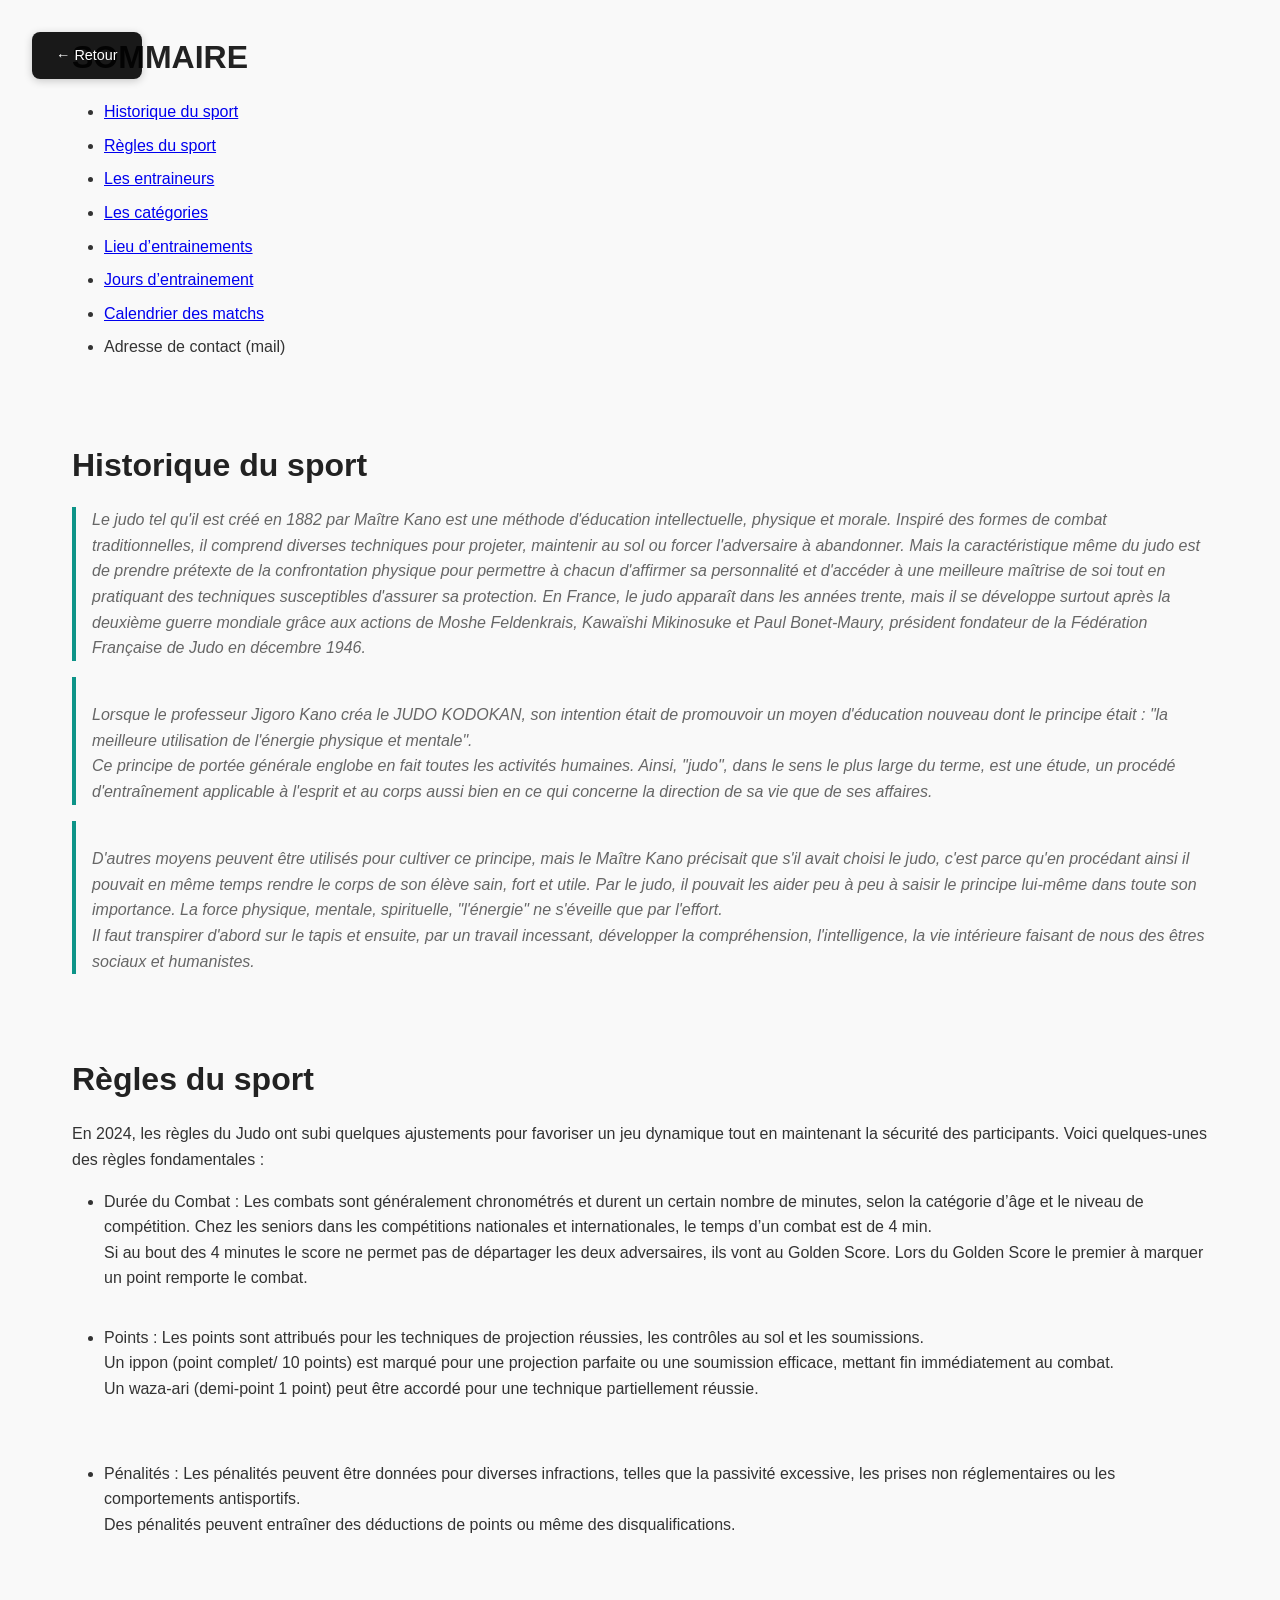
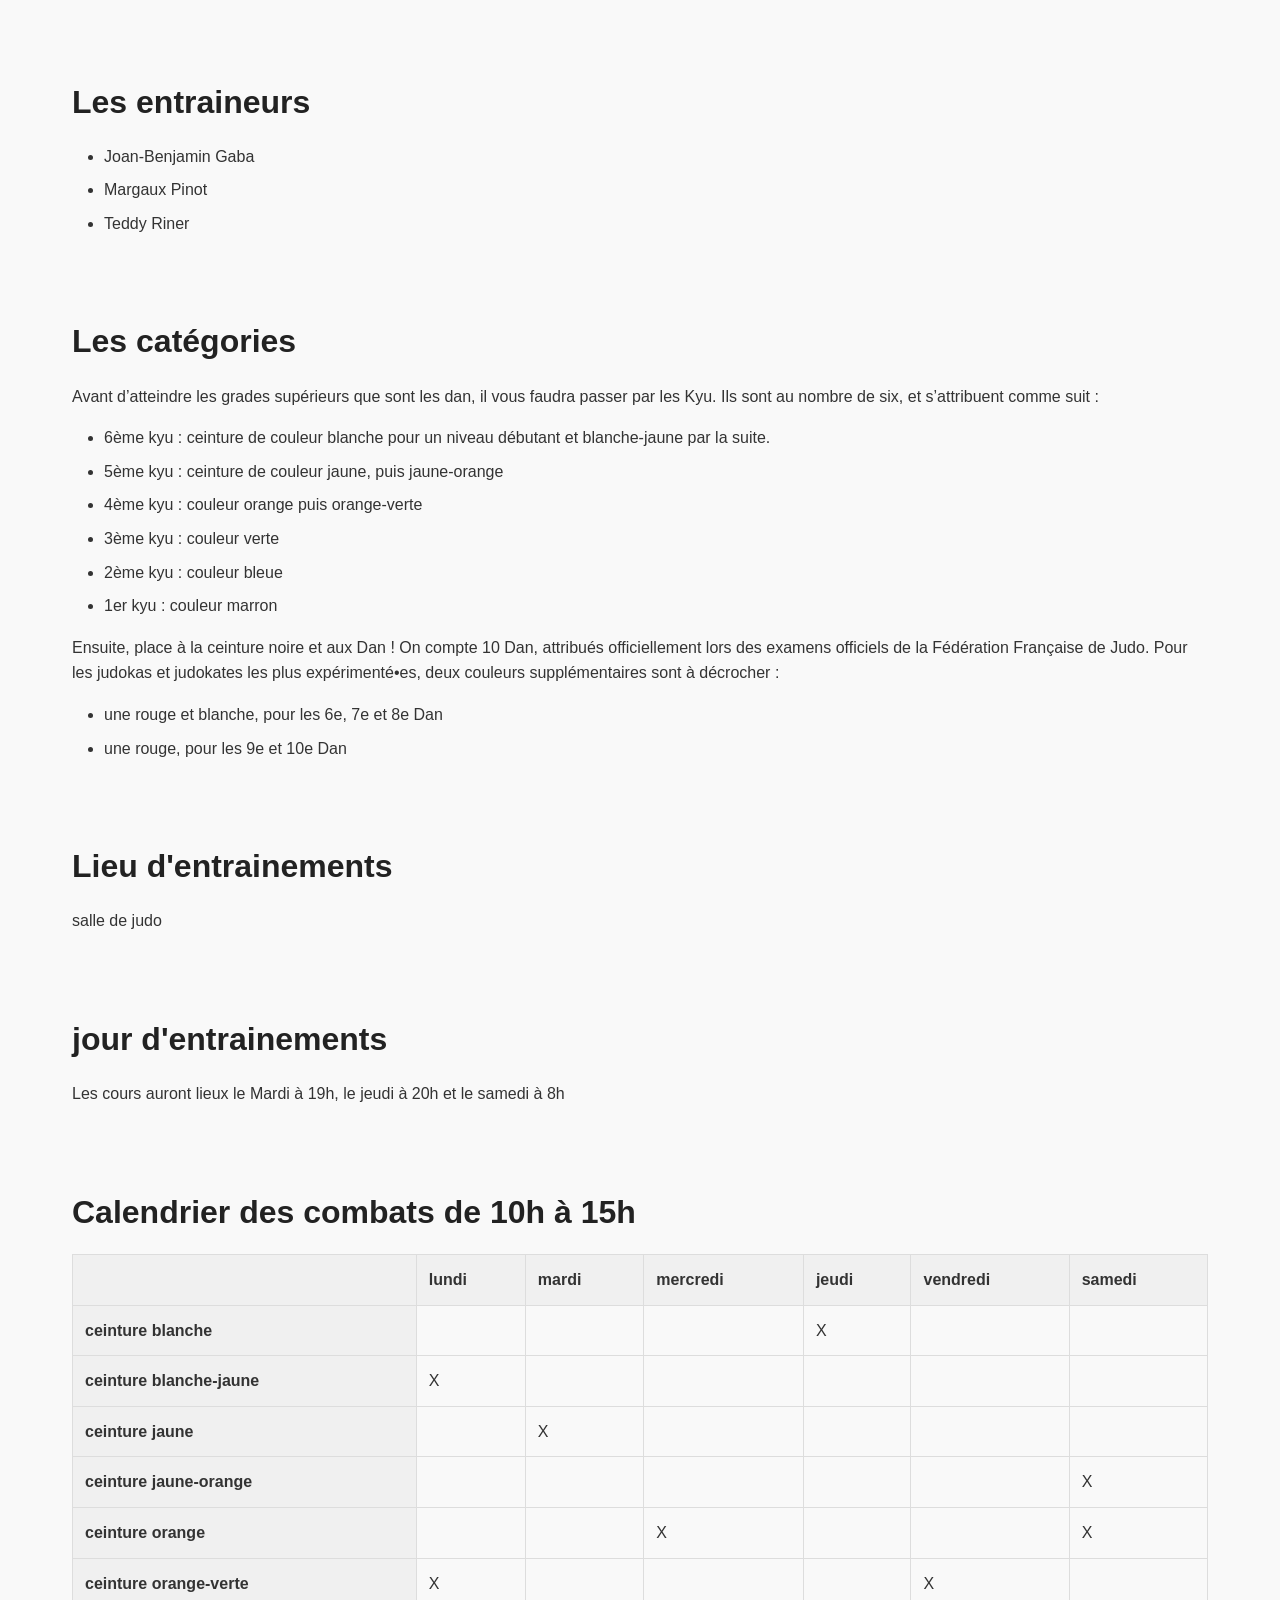
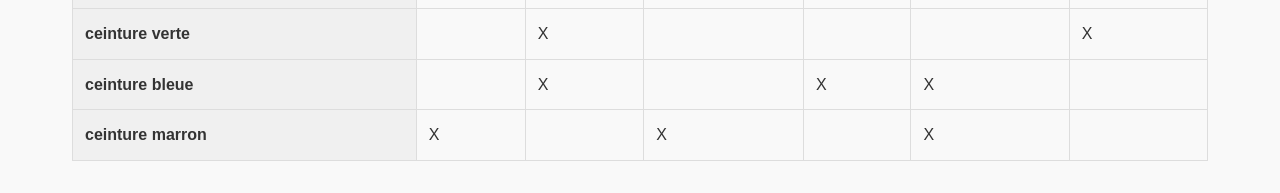
<file: m2l.html>
<!DOCTYPE html>
<html lang="fr">

<head>
  <meta charset="UTF-8">
  <meta name="viewport" content="width=device-width, initial-scale=1.0">
  <title>Judo</title>
  <link rel="stylesheet" href="css/main.css">
</head>

<body>
  <div id="overlay" class="overlay" onclick="window.location.href='index.html'"></div>
  <section id="sommaire">
    <h1>SOMMAIRE</h1>
    <ul>

      <li><a href="#Historique">Historique du sport</a></li>
      <li><a href="#Règles">Règles du sport</a></li>
      <li><a href="#Les entraineurs">Les entraineurs</a></li>
      <li><a href="#cat">Les catégories</a></li>
      <li><a href="#lieu">Lieu d’entrainements</a></li>
      <li><a href="#entrainement">Jours d’entrainement</a></li>
      <li><a href="#calendrier">Calendrier des matchs</a></li>
      <li>Adresse de contact (mail)</li>
  </section>
  <section id="Historique">
    <h1>Historique du sport</h1>
    <blockquote>
      <p>Le judo tel qu'il est créé en 1882 par Maître Kano est une méthode d'éducation intellectuelle, physique et
        morale.
        Inspiré des formes de combat traditionnelles, il comprend diverses techniques pour projeter, maintenir au sol ou
        forcer l'adversaire à abandonner.
        Mais la caractéristique même du judo est de prendre prétexte de la confrontation physique pour permettre à
        chacun d'affirmer sa personnalité et d'accéder à une meilleure maîtrise de soi tout en pratiquant des techniques
        susceptibles d'assurer sa protection.
        En France, le judo apparaît dans les années trente, mais il se développe surtout après la deuxième guerre
        mondiale grâce aux actions de Moshe Feldenkrais, Kawaïshi Mikinosuke et Paul Bonet-Maury, président fondateur de
        la Fédération Française de Judo en décembre 1946.
    </blockquote>
    <BLOCKQUOTE>
      <br>Lorsque le professeur Jigoro Kano créa le JUDO KODOKAN, son intention était de promouvoir un moyen d'éducation
      nouveau dont le principe était : "la meilleure utilisation de l'énergie physique et mentale".</br>
      Ce principe de portée générale englobe en fait toutes les activités humaines. Ainsi, "judo", dans le sens le plus
      large du terme, est une étude, un procédé d'entraînement applicable à l'esprit et au corps aussi bien en ce qui
      concerne la direction de sa vie que de ses affaires.
    </BLOCKQUOTE>
    <blockquote>
      <br>D'autres moyens peuvent être utilisés pour cultiver ce principe, mais le Maître Kano précisait que s'il avait
      choisi le judo, c'est parce qu'en procédant ainsi il pouvait en même temps rendre le corps de son élève sain, fort
      et utile. Par le judo, il pouvait les aider peu à peu à saisir le principe lui-même dans toute son importance. La
      force physique, mentale, spirituelle, "l'énergie" ne s'éveille que par l'effort. </br>
      Il faut transpirer d'abord sur le tapis et ensuite, par un travail incessant, développer la compréhension,
      l'intelligence, la vie intérieure faisant de nous des êtres sociaux et humanistes.</p>
    </blockquote>
  </section>
  <section id="Règles">
    <h1>Règles du sport</h1>
    <p>En 2024, les règles du Judo ont subi quelques ajustements pour favoriser un jeu dynamique tout en maintenant la
      sécurité des participants. Voici quelques-unes des règles fondamentales :</p>
    <ul>
      <li>Durée du Combat : Les combats sont généralement chronométrés et durent un certain nombre de minutes, selon la
        catégorie d’âge et le niveau de compétition. Chez les seniors dans les compétitions nationales et
        internationales, le temps d’un combat est de 4 min.
        <br> Si au bout des 4 minutes le score ne permet pas de départager les deux adversaires, ils vont au Golden
        Score. Lors du Golden Score le premier à marquer un point remporte le combat.</br>
      </li>
      <br>
      <li>Points : Les points sont attribués pour les techniques de projection réussies, les contrôles au sol et les
        soumissions. <br>Un ippon (point complet/ 10 points) est marqué pour une projection parfaite ou une soumission
        efficace, mettant fin immédiatement au combat.</br>Un waza-ari (demi-point 1 point) peut être accordé pour une
        technique partiellement réussie.</li></br>
      <br>
      <li>Pénalités : Les pénalités peuvent être données pour diverses infractions, telles que la passivité excessive,
        les prises non réglementaires ou les comportements antisportifs.<br> Des pénalités peuvent entraîner des
        déductions de points ou même des disqualifications.</li></br></br>
    </ul>
  </section>
  <section id="Les entraineurs">
    <h1>Les entraineurs</h1>
    <ul>
      <li>Joan-Benjamin Gaba</li>
      <li>Margaux Pinot</li>
      <li>Teddy Riner</li>

    </ul>
  </section>
  <section id="cat">
    <h1>Les catégories</h1>
    <p>Avant d’atteindre les grades supérieurs que sont les dan, il vous faudra passer par les Kyu. Ils sont au nombre
      de six, et s’attribuent comme suit :</p>
    <ul>
      <li>6ème kyu : ceinture de couleur blanche pour un niveau débutant et blanche-jaune par la suite.</li>
      <li>5ème kyu : ceinture de couleur jaune, puis jaune-orange</li>
      <li>4ème kyu : couleur orange puis orange-verte</li>
      <li>3ème kyu : couleur verte</li>
      <li>2ème kyu : couleur bleue</li>
      <li>1er kyu : couleur marron</li>
    </ul>
    <p>Ensuite, place à la ceinture noire et aux Dan ! On compte 10 Dan, attribués officiellement lors des examens
      officiels de la Fédération Française de Judo. Pour les judokas et judokates les plus expérimenté•es, deux couleurs
      supplémentaires sont à décrocher :</p>
    <ul>
      <li>une rouge et blanche, pour les 6e, 7e et 8e Dan</li>
      <li>une rouge, pour les 9e et 10e Dan</li>
    </ul>
  </section>
  <section id="lieu">
    <h1>Lieu d'entrainements</h1>
    <p>salle de judo</p>
  </section>
  <section id="entrainement">
    <h1>jour d'entrainements</h1>
    <p>Les cours auront lieux le Mardi à 19h, le jeudi à 20h et le samedi à 8h</p>
  </section>
  <section id="calendrier">
    <h1>Calendrier des combats de 10h à 15h</h1>
    <table>
      <thead>
        <tr>
          <th></th>
          <th>lundi</th>
          <th>mardi</th>
          <th>mercredi</th>
          <th>jeudi</th>
          <th>vendredi</th>
          <th>samedi</th>
        </tr>
      </thead>
      <tbody>

        <tr>
          <th>ceinture blanche</th>
          <td></td>
          <td>
          <td>
          <td>X</td>
          <td></td>
          <td></td>
        </tr>

        <tr>
          <th>ceinture blanche-jaune</th>
          <td>X</td>
          <td></td>
          <td></td>
          <td></td>
          <td></td>
          <td></td>
        </tr>

        <tr>
          <th>ceinture jaune</th>
          <td></td>
          <td>X
          <td>
          <td></td>
          <td></td>
          <td></td>
        </tr>

        <tr>
          <th>ceinture jaune-orange</th>
          <td></td>
          <td>
          <td>
          <td></td>
          <td></td>
          <td>X</td>
        </tr>

        <tr>
          <th>ceinture orange</th>
          <td></td>
          <td></td>
          <td>X</td>
          <td></td>
          <td></td>
          <td>X</td>
        </tr>

        <tr>
          <th>ceinture orange-verte</th>
          <td>X</td>
          <td></td>
          <td></td>
          <td></td>
          <td>X</td>
          <td></td>
        </tr>

        <tr>
          <th>ceinture verte</th>
          <td></td>
          <td>X</td>
          <td></td>
          <td></td>
          <td></td>
          <td>X</td>
        </tr>


        <tr>
          <th>ceinture bleue</th>
          <td></td>
          <td>X</td>
          <td></td>
          <td>X</td>
          <td>X</td>
          <td></td>
        </tr>

        <tr>
          <th>ceinture marron </th>
          <td>X</td>
          <td></td>
          <td>X</td>
          <td></td>
          <td>X</td>
          <td></td>
        </tr>
  </section>


  </table>
  </tbody>
</body>

</html>
</file>
<file: css/main.css>
/* Styles généraux */
* {
    margin: 0;
    padding: 0;
    box-sizing: border-box;
}

body {
    font-family: Arial, sans-serif;
    line-height: 1.6;
    color: #333;
    background-color: #f9f9f9;
}

/* Overlay pour revenir au portfolio */
.overlay {
    position: fixed;
    top: 0;
    left: 0;
    width: 200px;
    height: 100px;
    background: none;
    z-index: 999;
    cursor: pointer;
    display: flex;
    align-items: flex-start;
    justify-content: flex-start;
    pointer-events: auto;
}

.overlay::before {
    content: '← Retour';
    position: fixed;
    top: 2rem;
    left: 2rem;
    background: rgba(0, 0, 0, 0.9);
    color: white;
    padding: 0.75rem 1.5rem;
    border-radius: 0.5rem;
    font-weight: 500;
    font-size: 0.9rem;
    cursor: pointer;
    z-index: 1000;
    box-shadow: 0 2px 8px rgba(0, 0, 0, 0.2);
    transition: all 0.2s ease;
}

.overlay::before:hover {
    background: rgba(0, 0, 0, 1);
    box-shadow: 0 4px 12px rgba(0, 0, 0, 0.3);
}

/* Styles pour le contenu principal */
section {
    padding: 2rem;
    max-width: 1200px;
    margin: 0 auto;
}

h1 {
    color: #222;
    margin-bottom: 1rem;
    font-size: 2rem;
}

p {
    margin-bottom: 1rem;
}

ul {
    margin-left: 2rem;
    margin-bottom: 1rem;
}

li {
    margin-bottom: 0.5rem;
}

blockquote {
    border-left: 4px solid #0d9488;
    padding-left: 1rem;
    margin: 1rem 0;
    font-style: italic;
    color: #666;
}

table {
    width: 100%;
    border-collapse: collapse;
    margin-top: 1rem;
}

th, td {
    padding: 0.75rem;
    text-align: left;
    border: 1px solid #ddd;
}

th {
    background-color: #f0f0f0;
    font-weight: bold;
}

hr {
    margin: 2rem 0;
    border: none;
    border-top: 1px solid #ddd;
}
</file>
